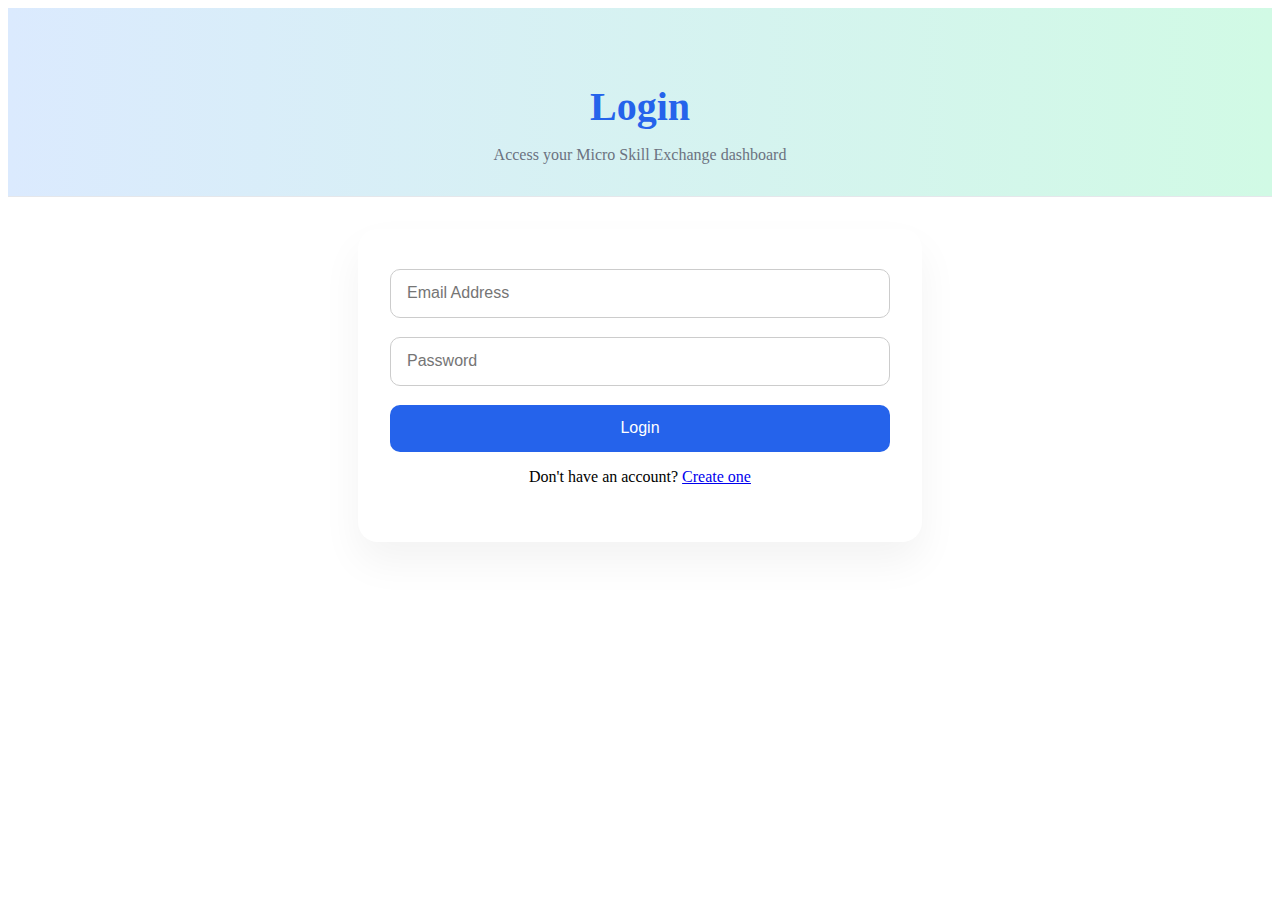
<file: micro-skill-exchange/login.html>
<!DOCTYPE html>
<html lang="en">
<head>
  <meta charset="UTF-8" />
  <meta name="viewport" content="width=device-width, initial-scale=1.0"/>
  <title>Login - MSE</title>
  <link rel="stylesheet" href="signup_styles.css" />
  <style id="role-theme-style"></style>
</head>
<body>
  <header class="signup-header">
    <h1 id="login-heading">Login</h1>
    <p class="sub-heading">Access your Micro Skill Exchange dashboard</p>
  </header>

  <div class="signup-container">
    <form class="signup-form">
      <input type="email" name="email" placeholder="Email Address" required />
      <input type="password" name="password" placeholder="Password" required />
      <button type="submit" class="btn">Login</button>
    </form>
    <p style="text-align:center; margin-top: 1rem;">
      Don't have an account?
      <a href="#" id="signup-link">Create one</a>
    </p>
  </div>

  <script>
    const params = new URLSearchParams(window.location.search);
    const type = params.get('type');
    const heading = document.getElementById('login-heading');
    const themeStyle = document.getElementById('role-theme-style');
    const signupLink = document.getElementById('signup-link');

    let color = "#2563eb"; // default blue
    let hover = "#1e40af"; // dark blue

    if (type === 'provider') {
      heading.textContent = "Login as Provider";
      signupLink.href = "signup.html?type=provider";
    } else if (type === 'seeker') {
      heading.textContent = "Login as Seeker";
      color = "#10b981"; // green
      hover = "#059669"; // dark green
      signupLink.href = "signup.html?type=seeker";
    } else {
      heading.textContent = "Login";
      signupLink.href = "signup.html";
    }

    themeStyle.textContent = `
      .signup-header h1 {
        color: ${color};
      }
      .signup-form input:focus {
        border-color: ${color};
        box-shadow: 0 0 0 3px ${color}33;
      }
      .signup-form button {
        background: ${color};
      }
      .signup-form button:hover {
        background: ${hover};
      }
    `;
  </script>
</body>
</html>
</file>
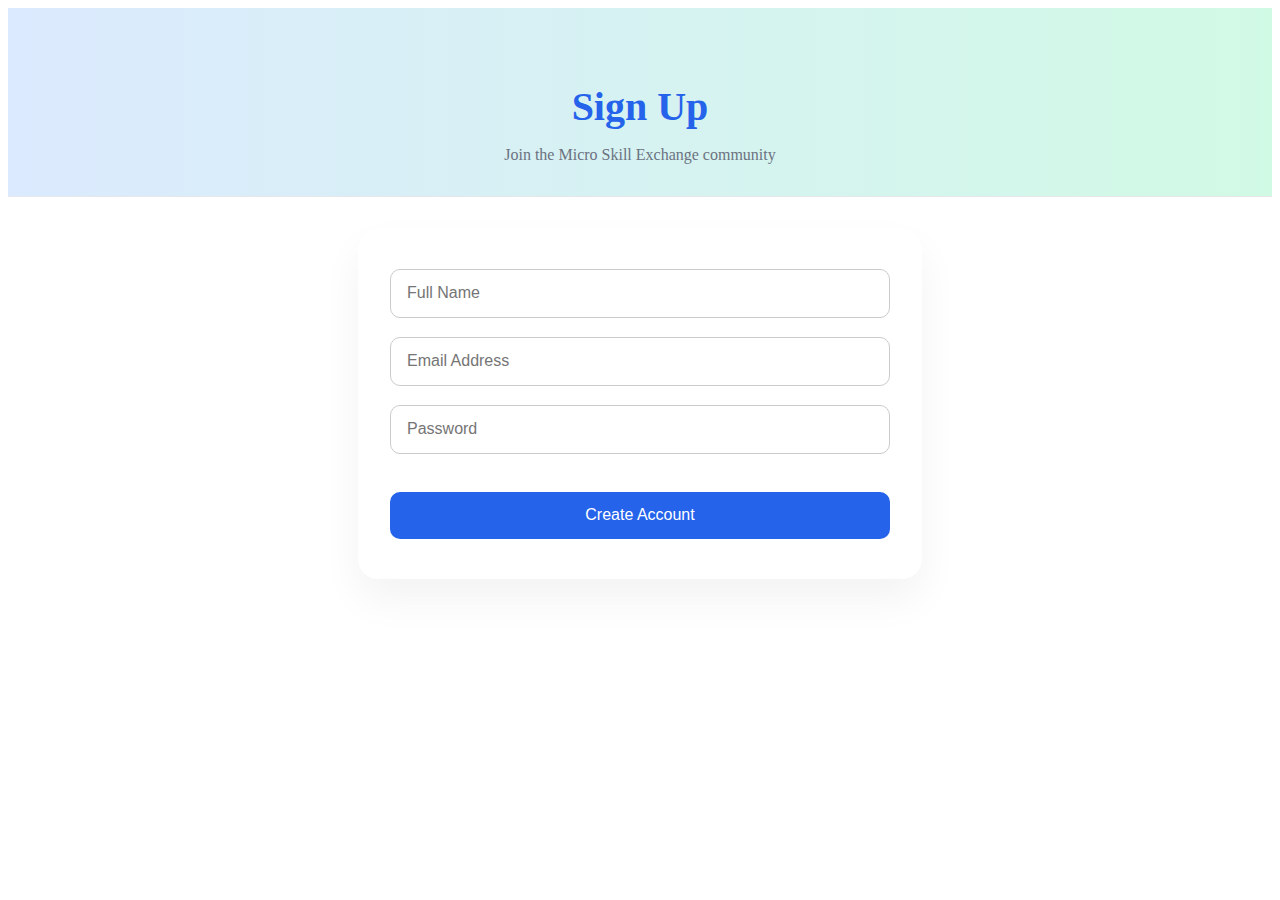
<file: micro-skill-exchange/signup.html>
<!DOCTYPE html>
<html lang="en">
<head>
  <meta charset="UTF-8" />
  <meta name="viewport" content="width=device-width, initial-scale=1.0"/>
  <title>Sign Up - MSE</title>
  <link rel="stylesheet" href="signup_styles.css" />
  <style id="role-theme-style"></style> <!-- Placeholder for dynamic theme -->
</head>
<body>
  <header class="signup-header">
    <h1 id="signup-heading">Sign Up</h1>
    <p class="sub-heading">Join the Micro Skill Exchange community</p>
  </header>

  <div class="signup-container">
    <form id="signup-form" class="signup-form">
      <input type="text" name="name" placeholder="Full Name" required />
      <input type="email" name="email" placeholder="Email Address" required />
      <input type="password" name="password" placeholder="Password" required />

      <div id="role-fields"></div>
      
      <button type="submit" class="btn">Create Account</button>
    </form>
  </div>

  <script>
    const params = new URLSearchParams(window.location.search);
    const type = params.get('type');
    const heading = document.getElementById('signup-heading');
    const roleFields = document.getElementById('role-fields');
    const roleTheme = document.getElementById('role-theme-style');
    const form = document.getElementById('signup-form');

    let color = "#2563eb"; // default: blue
    let hover = "#1e40af";

    if (type === 'provider') {
      heading.textContent = "Sign Up as Provider";
      roleFields.innerHTML = `
        <input type="text" name="skill" placeholder="Offered Skill (e.g. Web Design)" required />
        <input type="text" name="experience" placeholder="Experience (e.g. 2 years)" required />
      `;
    } else if (type === 'seeker') {
      heading.textContent = "Sign Up as Seeker";
      color = "#10b981"; // green
      hover = "#059669";
      roleFields.innerHTML = `
        <input type="text" name="interest" placeholder="Area of Interest (e.g. UI Design)" required />
        <input type="text" name="availability" placeholder="Availability (e.g. Weekends)" required />
      `;
    } else {
      heading.textContent = "Sign Up";
    }

    roleTheme.textContent = `
      .signup-header h1 {
        color: ${color};
      }
      .signup-form input:focus {
        border-color: ${color};
        box-shadow: 0 0 0 3px ${color}33;
      }
      .signup-form button {
        background: ${color};
      }
      .signup-form button:hover {
        background: ${hover};
      }
    `;

    form.addEventListener('submit', function (e) {
      e.preventDefault();
      window.location.href = `login.html?type=${type}`;
    });
  </script>
</body>
</html>
</file>
<file: micro-skill-exchange/signup_styles.css>
.signup-header {
    text-align: center;
    background: linear-gradient(to right, #dbeafe, #d1fae5);
    padding: 3rem 1rem 1rem;
    border-bottom: 1px solid #e5e7eb;
  }
  
  .signup-header h1 {
    font-size: 2.5rem;
    color: #2563eb;
    margin-bottom: 0.5rem;
  }
  
  .sub-heading {
    font-size: 1rem;
    color: #6b7280;
    margin-bottom: 1rem;
  }
  
  .signup-container {
    max-width: 500px;
    margin: 2rem auto;
    background: #fff;
    padding: 2.5rem 2rem;
    border-radius: 20px;
    box-shadow: 0 20px 40px rgba(0,0,0,0.05);
  }
  
  .signup-form {
    display: flex;
    flex-direction: column;
    gap: 1.2rem;
  }
  
  .signup-form input {
    padding: 0.9rem 1rem;
    border-radius: 10px;
    border: 1px solid #ccc;
    font-size: 1rem;
    transition: border 0.3s ease, box-shadow 0.3s ease;
  }
  
  .signup-form input:focus {
    border-color: #3b82f6;
    box-shadow: 0 0 0 3px rgba(59, 130, 246, 0.2);
    outline: none;
  }
  
  .signup-form button {
    background: #2563eb;
    color: #fff;
    border: none;
    padding: 0.9rem;
    font-size: 1rem;
    border-radius: 10px;
    cursor: pointer;
    transition: background 0.3s ease;
  }
  
  .signup-form button:hover {
    background: #1e40af;
  }
</file>
